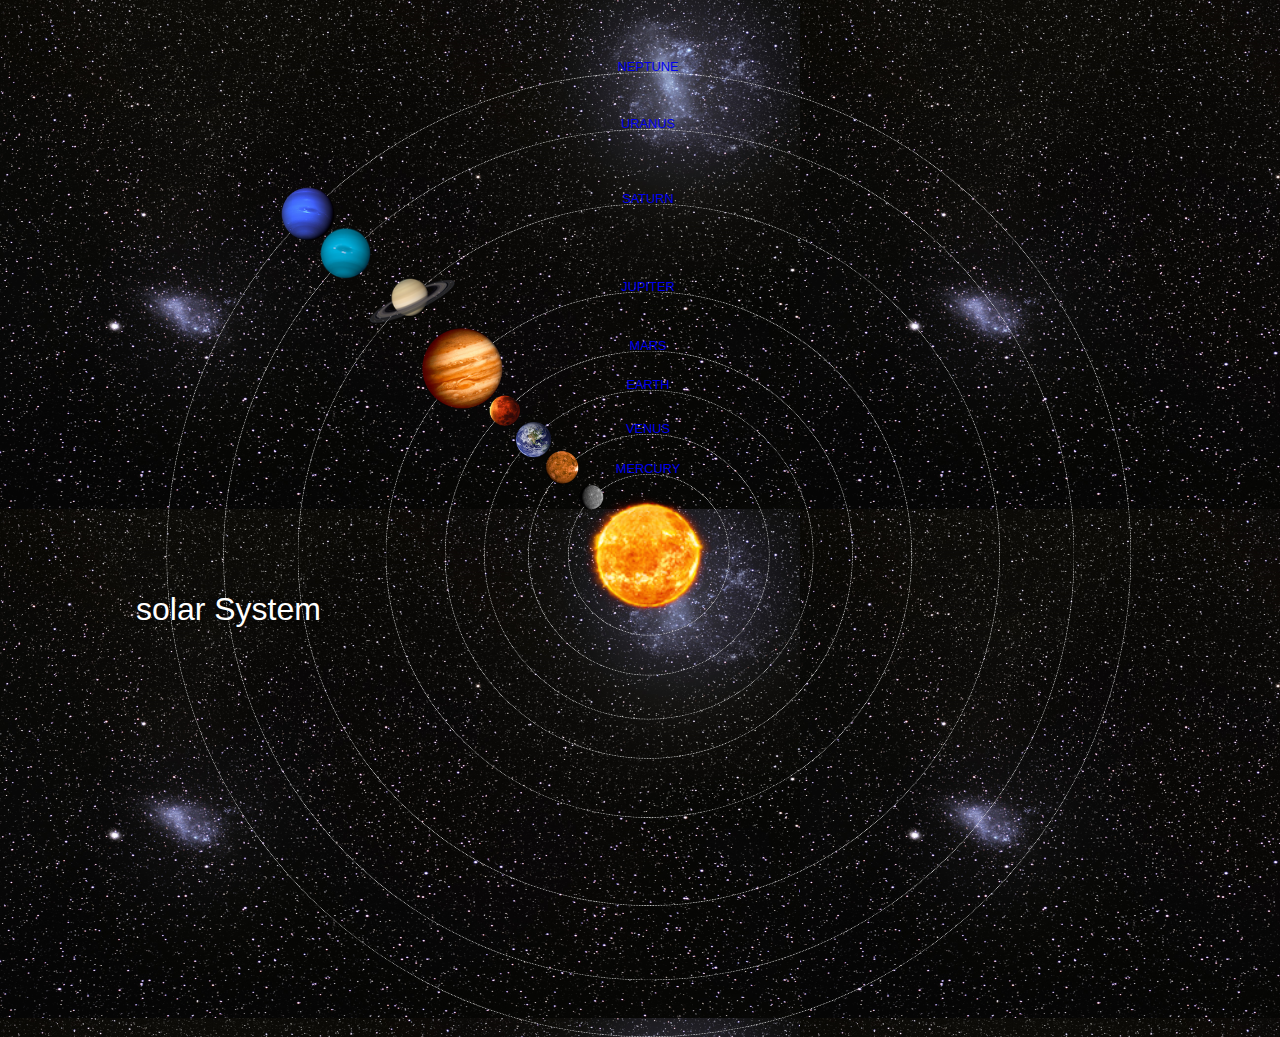
<file: index.html>
<!DOCTYPE html>
<html>
    <head>
        <title>Solar System</title>
        <link rel="stylesheet" href="style.css"/>
    </head>
    <body>
        <div id="container">
            <h1>solar System</h1>
            <a href="sun.html"><img src="images/sun.png" id="sun"/></a>
            
            <div id="neptune-orbit">
                <a href="neptune.html"><img src="images/neptune.png" id="neptune"/></a>
            </div>
            <div id="neptune-label" class="label-box">
                <a href="neptune.html">NEPTUNE</a>
            </div>
            
            <div id="uranus-orbit">
                <a href="uranus.html"><img src="images/uranus.png" id="uranus"/></a>
            </div>
            <div id="uranus-label" class="label-box">
                <a href="uranus.html">URANUS</a>
            
            </div>
             
            <div id="saturn-orbit">
                <a href="saturn.html"><img src="images/saturn.png" id="saturn"/></a>
            </div>
            <div id="saturn-label" class="label-box">
                <a href="saturn.html">SATURN</a>
            
            </div>
            
             <div id="jupiter-orbit">
                <a href="jupiter.html"><img src="images/jupiter.png" id="jupiter"/></a>
            </div>
            <div id="jupiter-label" class="label-box">
                <a href="jupiter.html">JUPITER</a>
            
            </div>
            
            
             <div id="mars-orbit">
                <a href="mars.html"><img src="images/mars.png" id="mars"/></a>
            </div>
            <div id="mars-label" class="label-box">
                <a href="mars.html">MARS</a>
            </div>
            
             <div id="earth-orbit">
                <a href="earth.html"><img src="images/earth.png" id="earth"/></a>
            </div>
            <div id="earth-label" class="label-box">
                <a href="earth.html">EARTH</a>
            </div>
            
             <div id="venus-orbit">
                <a href="venus.html"><img src="images/venus.png" id="venus"/></a>
            </div>
            <div id="venus-label" class="label-box">
                <a href="venus.html">VENUS</a>
            </div>
            
            
             <div id="mercury-orbit">
                <a href="mercury.html"><img src="images/mercury.png" id="mercury"/></a>
            </div>
            <div id="mercury-label" class="label-box">
                <a href="mercury.html">MERCURY</a>
            </div>
            
        </div>
    </body>
</html>
</file>
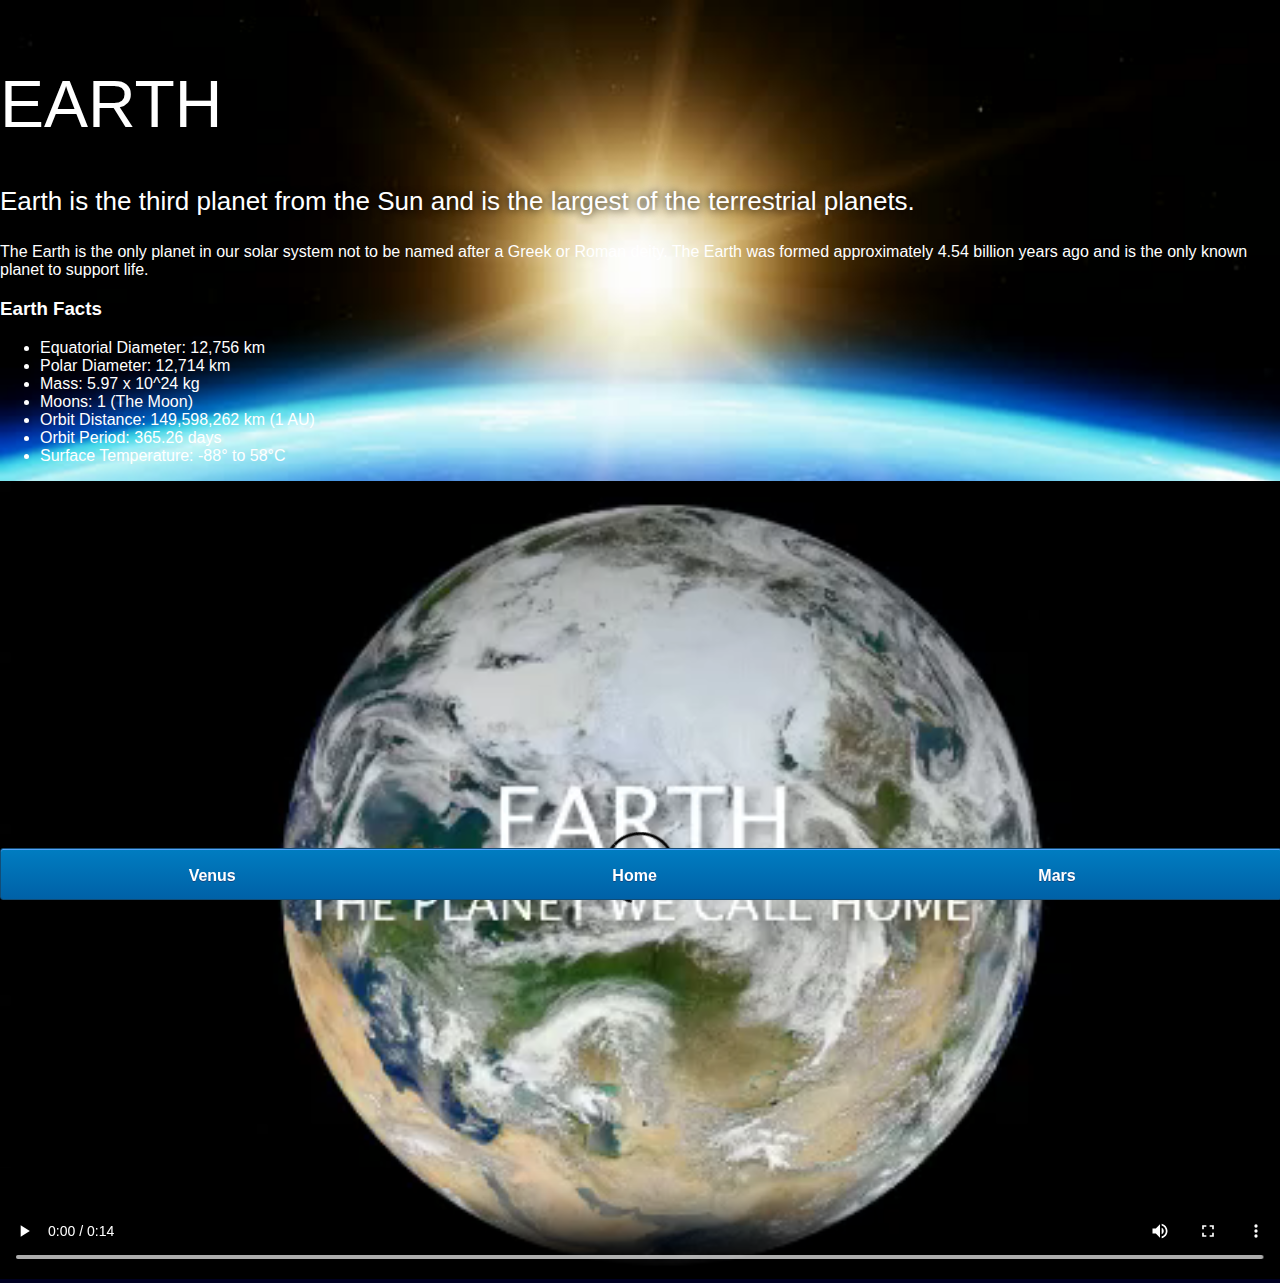
<file: earth.html>
<!DOCTYPE html>
<html>
    <head>
        <title>Solar System</title>
        <link rel="stylesheet" href="style-pages.css"/>
    </head>
    <body>
        <div id="main">
            <div id="content">
            </div>
        </div>
        <h1>Earth</h1>
                <p class="intro">
                    Earth is the third planet from the Sun and is the largest of the terrestrial planets. 
                </p>             

                <p>
                    The Earth is the only planet in our solar system not to be named after a Greek or Roman deity. The Earth was formed approximately 4.54 billion years ago and is the only known planet to support life.
                </p>

                <h3>Earth Facts</h3>
                <ul>
                    <li>Equatorial Diameter:	12,756 km</li>
                    <li>Polar Diameter:	12,714 km</li>
                    <li>Mass:	5.97 x 10^24 kg</li>
                    <li>Moons:	1 (The Moon)</li>
                    <li>Orbit Distance:	149,598,262 km (1 AU)</li>
                    <li>Orbit Period:	365.26 days</li>
                    <li>Surface Temperature:	-88&deg; to 58&deg;C</li>
                </ul>
                <video id="video" controls>
                    <source src="videos/earth-video.mp4" type="video/mp4">
                </video>
                    
                    <div id="tabs-bottom">
                <a href="venus.html">Venus</a>
                <a href="index.html">Home</a>
                <a href="mars.html">Mars</a>
        </div>
    </body>

</html>
</file>
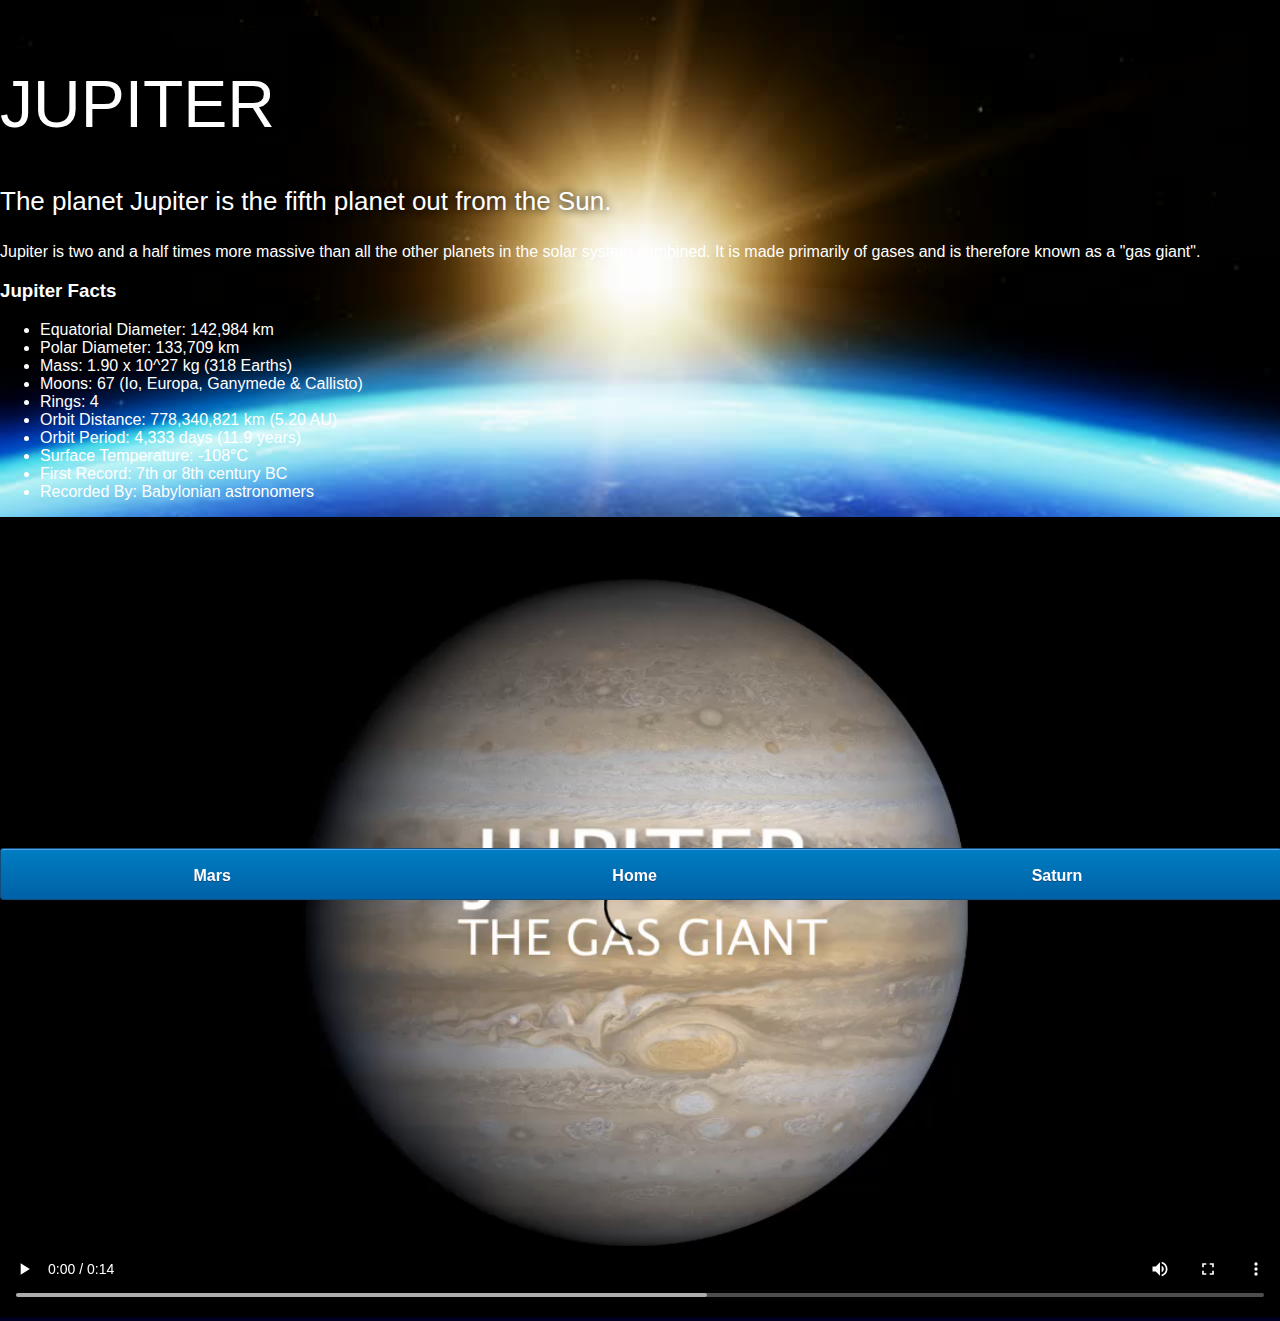
<file: jupiter.html>
<!DOCTYPE html>
<html>
    <head>
        <title>Solar System</title>
        <link rel="stylesheet" href="style-pages.css"/>
    </head>
    <body>
        <div id="main">
            <div id="content">
            </div>
        </div>
        
                <h1>Jupiter</h1>
                <p class="intro">
                    The planet Jupiter is the fifth planet out from the Sun.
                </p>             

                <p>
                    Jupiter is two and a half times more massive than all the other planets in the solar system combined. It is made primarily of gases and is therefore known as a "gas giant".
                </p>

                <h3>Jupiter Facts</h3>
                <ul>
                    <li>Equatorial Diameter:	142,984 km</li>
                    <li>Polar Diameter:	133,709 km</li>
                    <li>Mass:	1.90 x 10^27 kg (318 Earths)</li>
                    <li>Moons:	67 (Io, Europa, Ganymede & Callisto)</li>
                    <li>Rings:	4</li>
                    <li>Orbit Distance:	778,340,821 km (5.20 AU)</li>
                    <li>Orbit Period:	4,333 days (11.9 years)</li>
                    <li>Surface Temperature:	-108&deg;C</li>
                    <li>First Record:	7th or 8th century BC</li>
                    <li>Recorded By:	Babylonian astronomers</li>
                </ul>
                <video id="video" controls>
                    <source src="videos/jupiter-video.mp4" type="video/mp4">
                </video>
                    <div id="tabs-bottom">
                <a href="mars.html">Mars</a>
                <a href="index.html">Home</a>
                <a href="saturn.html">Saturn</a>
                
        </div>
    </body>
</html>
</file>
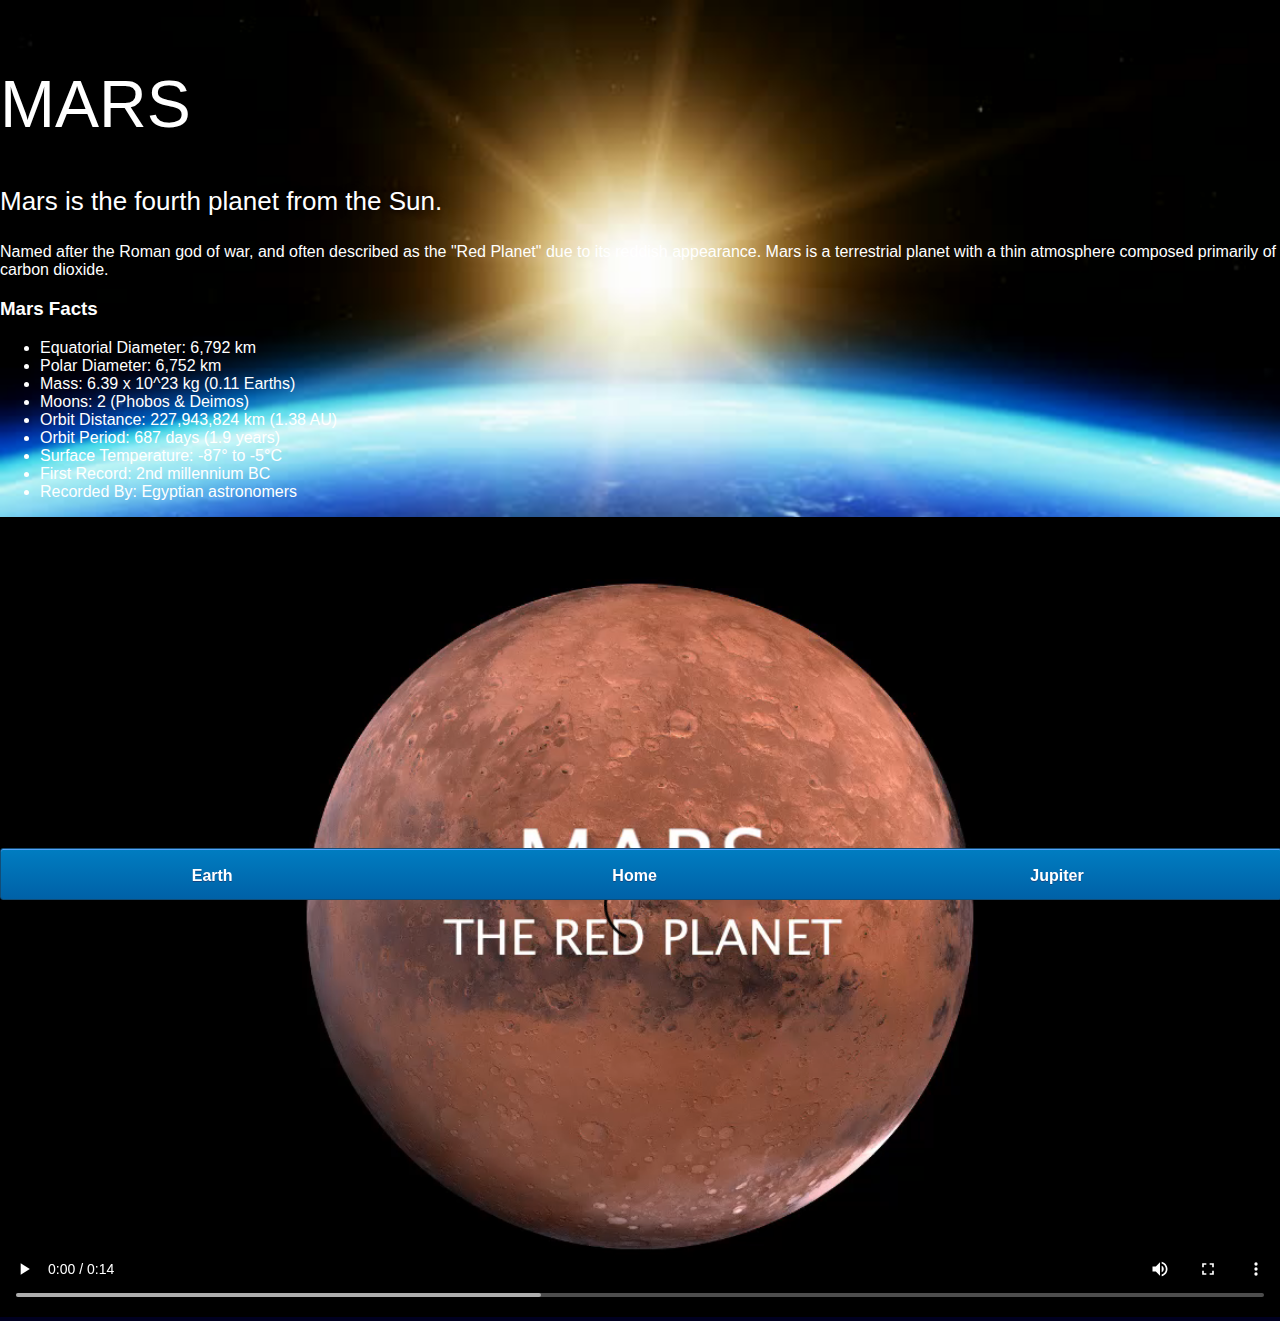
<file: mars.html>
<!DOCTYPE html>
<html>
    <head>
        <title>Solar System</title>
        <link rel="stylesheet" href="style-pages.css"/>
    </head>
    <body>
        <div id="main">
            <div id="content">
            </div>
        </div>
        
<h1>Mars</h1>
                <p class="intro">
                    Mars is the fourth planet from the Sun.  
                </p>             

                <p>
                    Named after the Roman god of war, and often described as the "Red Planet" due to its reddish appearance. Mars is a terrestrial planet with a thin atmosphere composed primarily of carbon dioxide.
                </p>

                <h3>Mars Facts</h3>
                <ul>
                    <li>Equatorial Diameter:	6,792 km</li>
                    <li>Polar Diameter:	6,752 km</li>
                    <li>Mass:	6.39 x 10^23 kg (0.11 Earths)</li>
                    <li>Moons:	2 (Phobos & Deimos)</li>
                    <li>Orbit Distance:	227,943,824 km (1.38 AU)</li>
                    <li>Orbit Period:	687 days (1.9 years)</li>
                    <li>Surface Temperature:	-87&deg; to -5&deg;C</li>
                    <li>First Record:	2nd millennium BC</li>
                    <li>Recorded By:	Egyptian astronomers</li>
                </ul>
                <video id="video" controls>
                    <source src="videos/mars-video.mp4" type="video/mp4">
                </video>


                    <div id="tabs-bottom">
                <a href="earth.html">Earth</a>
                <a href="index.html">Home</a>
                <a href="jupiter.html">Jupiter</a>
        
        
        </div>
    </body>
</html>
</file>
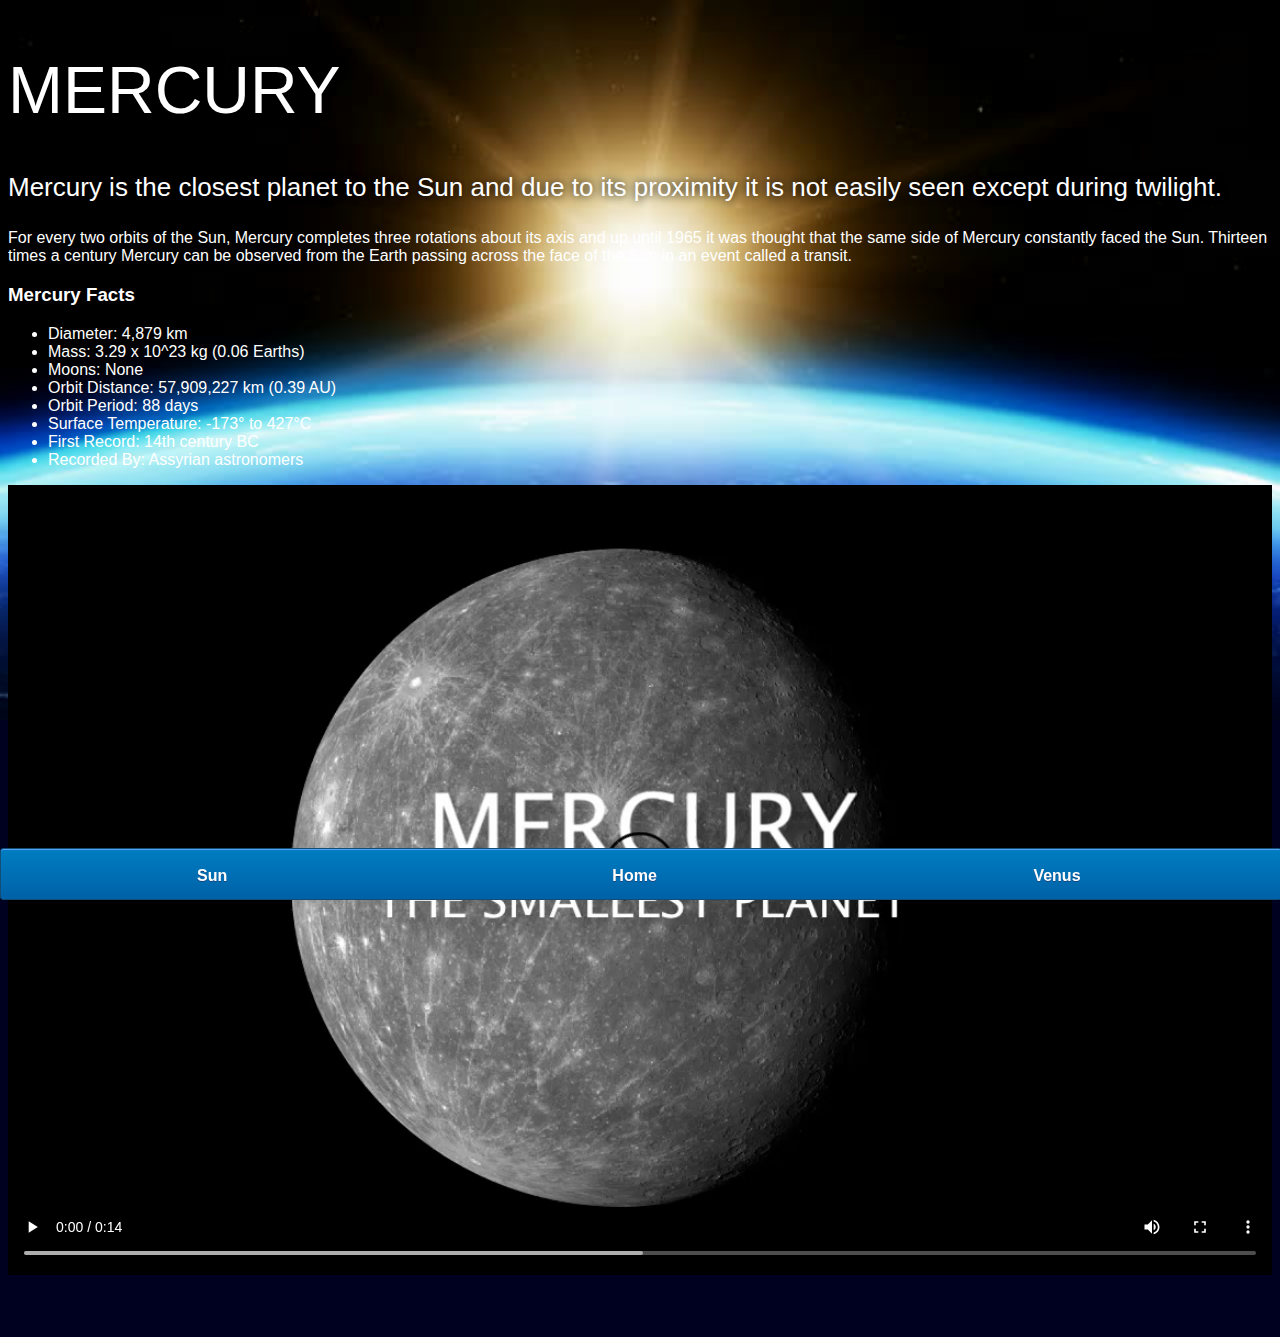
<file: mercury.html>
<!DOCTYPE html>
<html>
    <head>
        <title>Solar System</title>
        <link rel="stylesheet" href="style-pages.css"/>
    </head>
    <body>
        <div id="main">
            <div id="content">
                <h1>Mercury</h1>
                <p class="intro">
                    Mercury is the closest planet to the Sun and due to its proximity it is not easily seen except during twilight. 
                </p>             

                <p>
                    For every two orbits of the Sun, Mercury completes three rotations about its axis and up until 1965 it was thought that the same side of Mercury constantly faced the Sun. Thirteen times a century Mercury can be observed from the Earth passing across the face of the Sun in an event called a transit.
                </p>

                <h3>Mercury Facts</h3>
                <ul>
                    <li>Diameter:	4,879 km</li>
                    <li>Mass:	3.29 x 10^23 kg (0.06 Earths)</li>
                    <li>Moons:	None</li>
                    <li>Orbit Distance:	57,909,227 km (0.39 AU)</li>
                    <li>Orbit Period:	88 days</li>
                    <li>Surface Temperature:	-173&deg; to 427&deg;C</li>
                    <li>First Record:	14th century BC</li>
                    <li>Recorded By:	Assyrian astronomers</li>
                </ul>
                <video id="video" controls>
                    <source src="videos/mercury-video.mp4" type="video/mp4">
                </video>
                                <div id="tabs-bottom">
                                <a href="sun.html">Sun</a>
                                <a href="index.html">Home</a>
                                <a href="venus.html">Venus</a>
                        </div>
                    </div>
                </div>
             </body>
        </html>
</file>
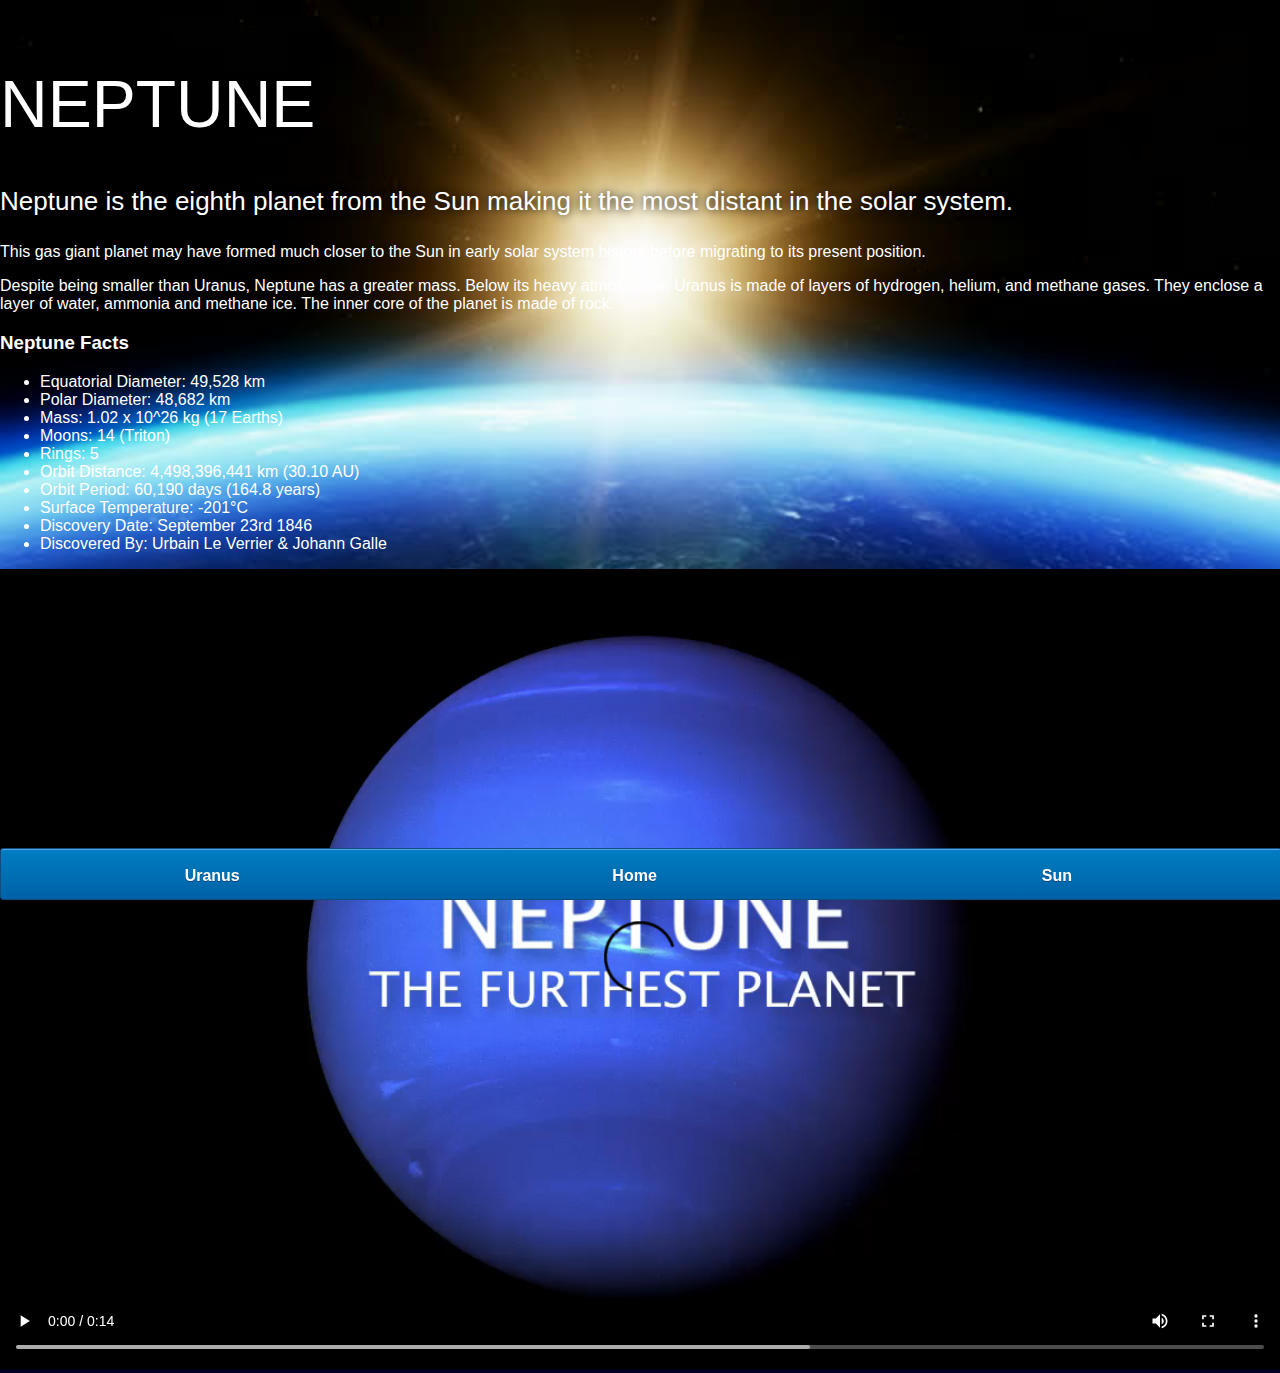
<file: neptune.html>
<!DOCTYPE html>
<html>
    <head>
        <title>Solar System</title>
        <link rel="stylesheet" href="style-pages.css"/>
    </head>
    <body>
        <div id="main">
            <div id="content">
            </div>
        </div>
        <h1>Neptune</h1>
                <p class="intro">
                    Neptune is the eighth planet from the Sun making it the most distant in the solar system. 
                </p>             
                <p>
                    This gas giant planet may have formed much closer to the Sun in early solar system history before migrating to its present position.</p>

                <p>Despite being smaller than Uranus, Neptune has a greater mass. Below its heavy atmosphere, Uranus is made of layers of hydrogen, helium, and methane gases. They enclose a layer of water, ammonia and methane ice. The inner core of the planet is made of rock.</p>

                <h3>Neptune Facts</h3>
                <ul>
                    <li>Equatorial Diameter:	49,528 km</li>
                    <li>Polar Diameter:	48,682 km</li>
                    <li>Mass:	1.02 x 10^26 kg (17 Earths)</li>
                    <li>Moons:	14 (Triton)</li>
                    <li>Rings:	5</li>
                    <li>Orbit Distance:	4,498,396,441 km (30.10 AU)</li>
                    <li>Orbit Period:	60,190 days (164.8 years)</li>
                    <li>Surface Temperature:	-201&deg;C</li>
                    <li>Discovery Date:	September 23rd 1846</li>
                    <li>Discovered By:	Urbain Le Verrier & Johann Galle</li>
                </ul>

                <video id="video" controls>
                    <source src="videos/neptune-video.mp4" type="video/mp4">
                </video>

                <div id="tabs-bottom">
            <a href="uranus.html">Uranus</a>
            <a href="index.html">Home</a>
            <a href="sun.html">Sun</a>
        </div>
    </body>
</html>
</file>
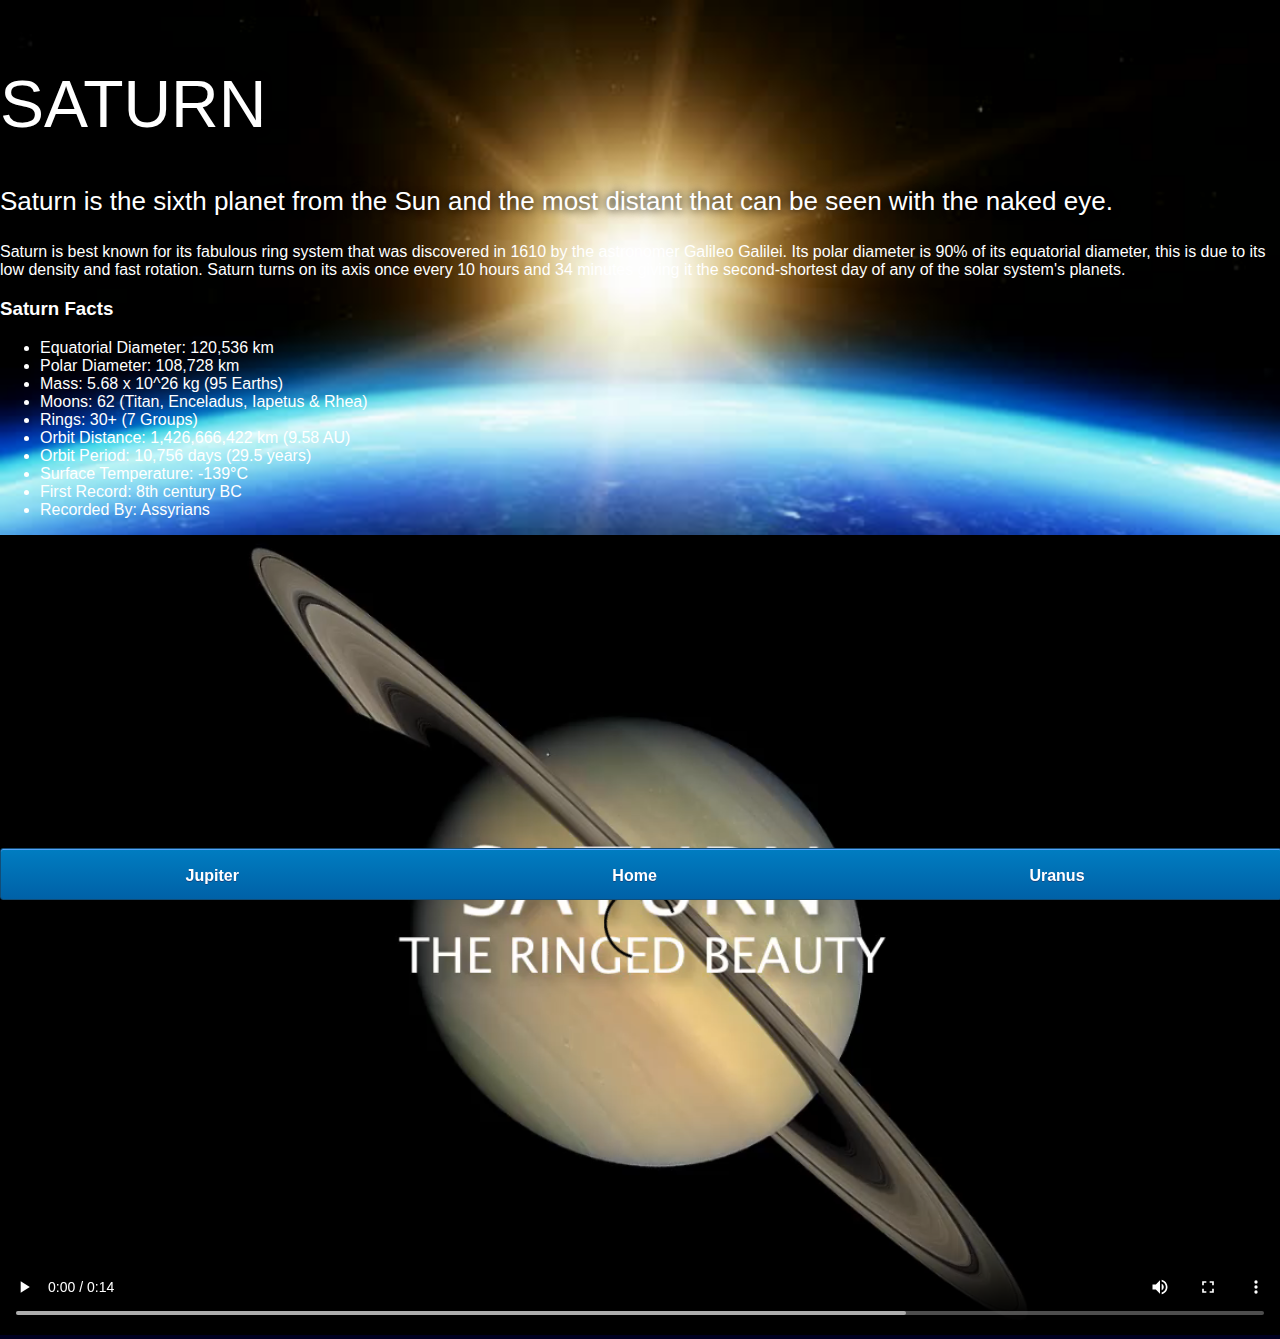
<file: saturn.html>
<!DOCTYPE html>
<html>
    <head>
        <title>Solar System</title>
        <link rel="stylesheet" href="style-pages.css"/>
    </head>
    <body>
        <div id="main">
            <div id="content">
            </div>
        </div>
        <h1>Saturn</h1>
                <p class="intro">
                    Saturn is the sixth planet from the Sun and the most distant that can be seen with the naked eye.
                </p>             

                <p>
                    Saturn is best known for its fabulous ring system that was discovered in 1610 by the astronomer Galileo Galilei. Its polar diameter is 90% of its equatorial diameter, this is due to its low density and fast rotation. Saturn turns on its axis once every 10 hours and 34 minutes giving it the second-shortest day of any of the solar system's planets.
                </p>

                <h3>Saturn Facts</h3>
                <ul>
                    <li>Equatorial Diameter:	120,536 km</li>
                    <li>Polar Diameter:	108,728 km</li>
                    <li>Mass:	5.68 x 10^26 kg (95 Earths)</li>
                    <li>Moons:	62 (Titan, Enceladus, Iapetus & Rhea)</li>
                    <li>Rings:	30+ (7 Groups)</li>
                    <li>Orbit Distance:	1,426,666,422 km (9.58 AU)</li>
                    <li>Orbit Period:	10,756 days (29.5 years)</li>
                    <li>Surface Temperature:	-139&deg;C</li>
                    <li>First Record:	8th century BC</li>
                    <li>Recorded By:	Assyrians</li>
                </ul>
                <video id="video" controls>
                    <source src="videos/saturn-video.mp4" type="video/mp4">
                </video>

                    <div id="tabs-bottom">
                <a href="jupiter.html">Jupiter</a>
                <a href="index.html">Home</a>
                <a href="uranus.html">Uranus</a>
        
        </div>
        </body>
    </html>
</file>
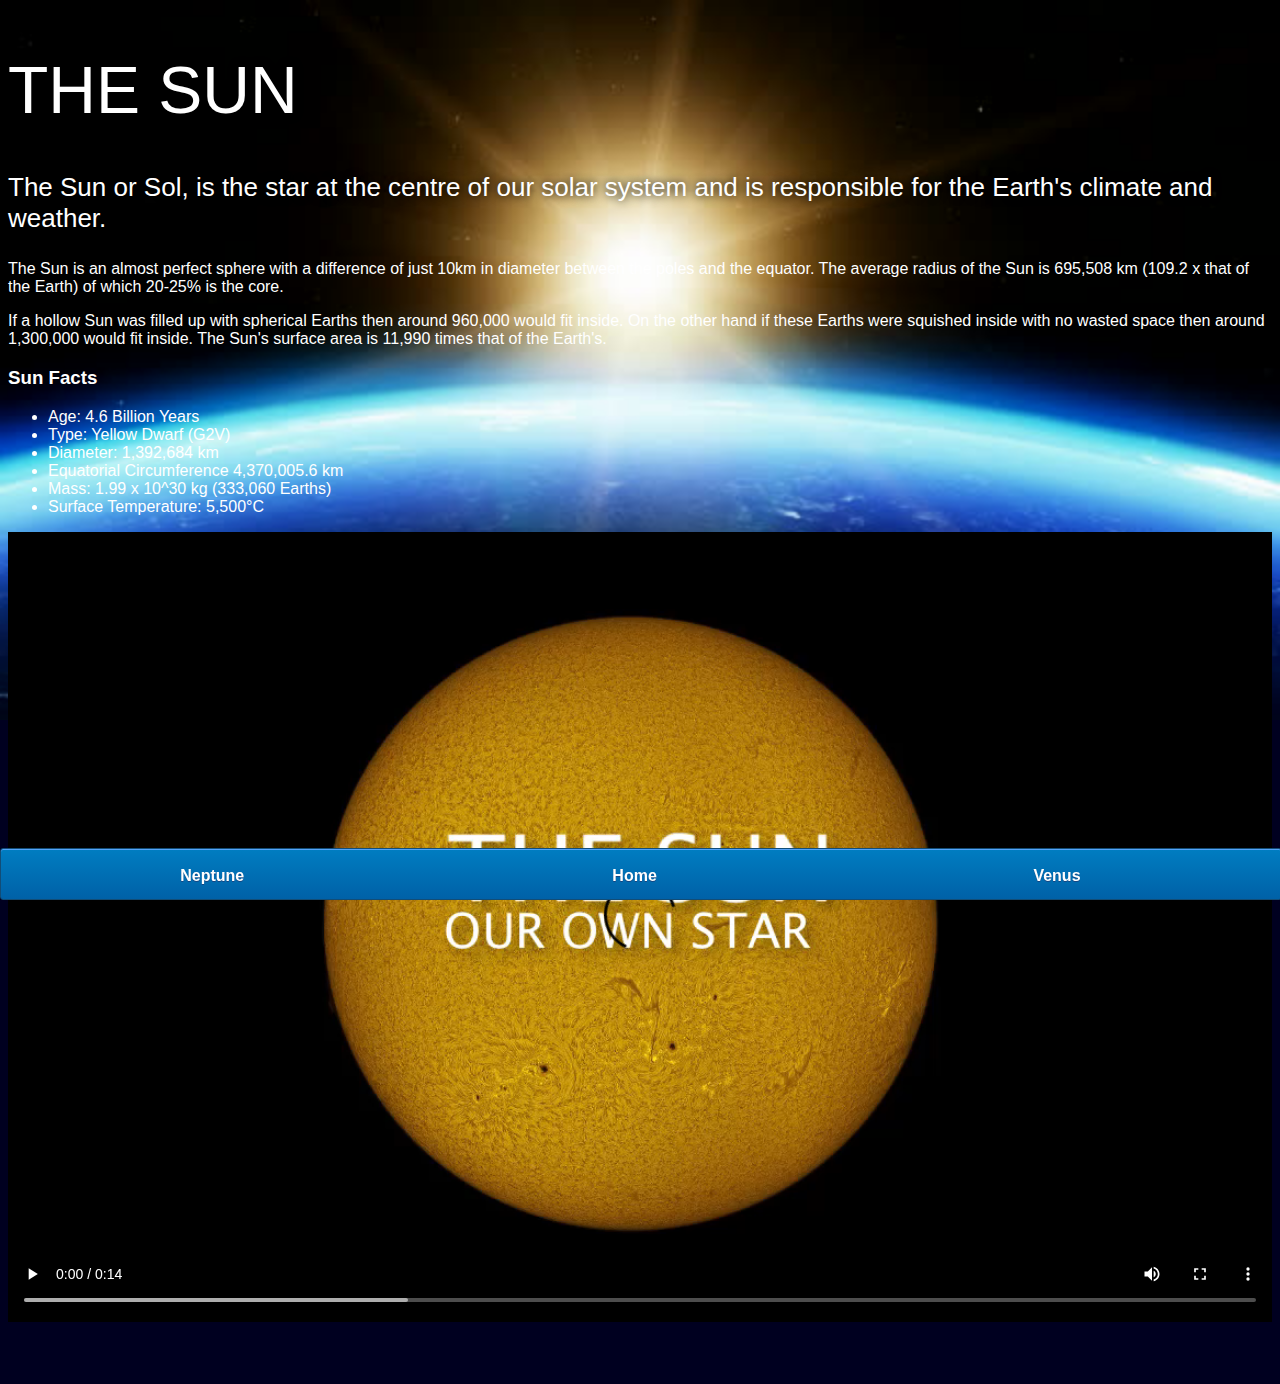
<file: sun.html>
<!DOCTYPE html>
<html>
    <head>
        <title>Solar System</title>
        <link rel="stylesheet" href="style-pages.css"/>
    
    </head>
        <body>
            <div id="main">
                <div id="content">
                
                <h1>The Sun</h1>
                <p class="intro">
                    The Sun or Sol, is the star at the centre of our solar system and is responsible for the Earth's climate and weather. 
                </p>             

                <p>
                    The Sun is an almost perfect sphere with a difference of just 10km in diameter between the poles and the equator. The average radius of the Sun is 695,508 km (109.2 x that of the Earth) of which 20-25% is the core.
                </p>
                <p>
                    If a hollow Sun was filled up with spherical Earths then around 960,000 would fit inside. On the other hand if these Earths were squished inside with no wasted space then around 1,300,000 would fit inside. The Sun's surface area is 11,990 times that of the Earth's.
                </p>

                <h3>Sun Facts</h3>
                <ul>
                    <li>Age:	4.6 Billion Years</li>
                    <li>Type:	Yellow Dwarf (G2V)</li>
                    <li>Diameter:	1,392,684 km</li>
                    <li>Equatorial Circumference	4,370,005.6 km</li>
                    <li>Mass:	1.99 x 10^30 kg (333,060 Earths)</li>
                    <li>Surface Temperature:	5,500°C</li>
                </ul>
                    <video id="video" controls>
                        <source src="videos/sun-video.mp4" type="video/mp4">
                    </video>
                </div>
                <div id="tabs-bottom">
                    <a href="neptune.html">Neptune</a>
                    <a href="index.html">Home</a>
                    <a href="venus.html">Venus</a>
                </div>
            </div>
    
        </body>
</html>
</file>
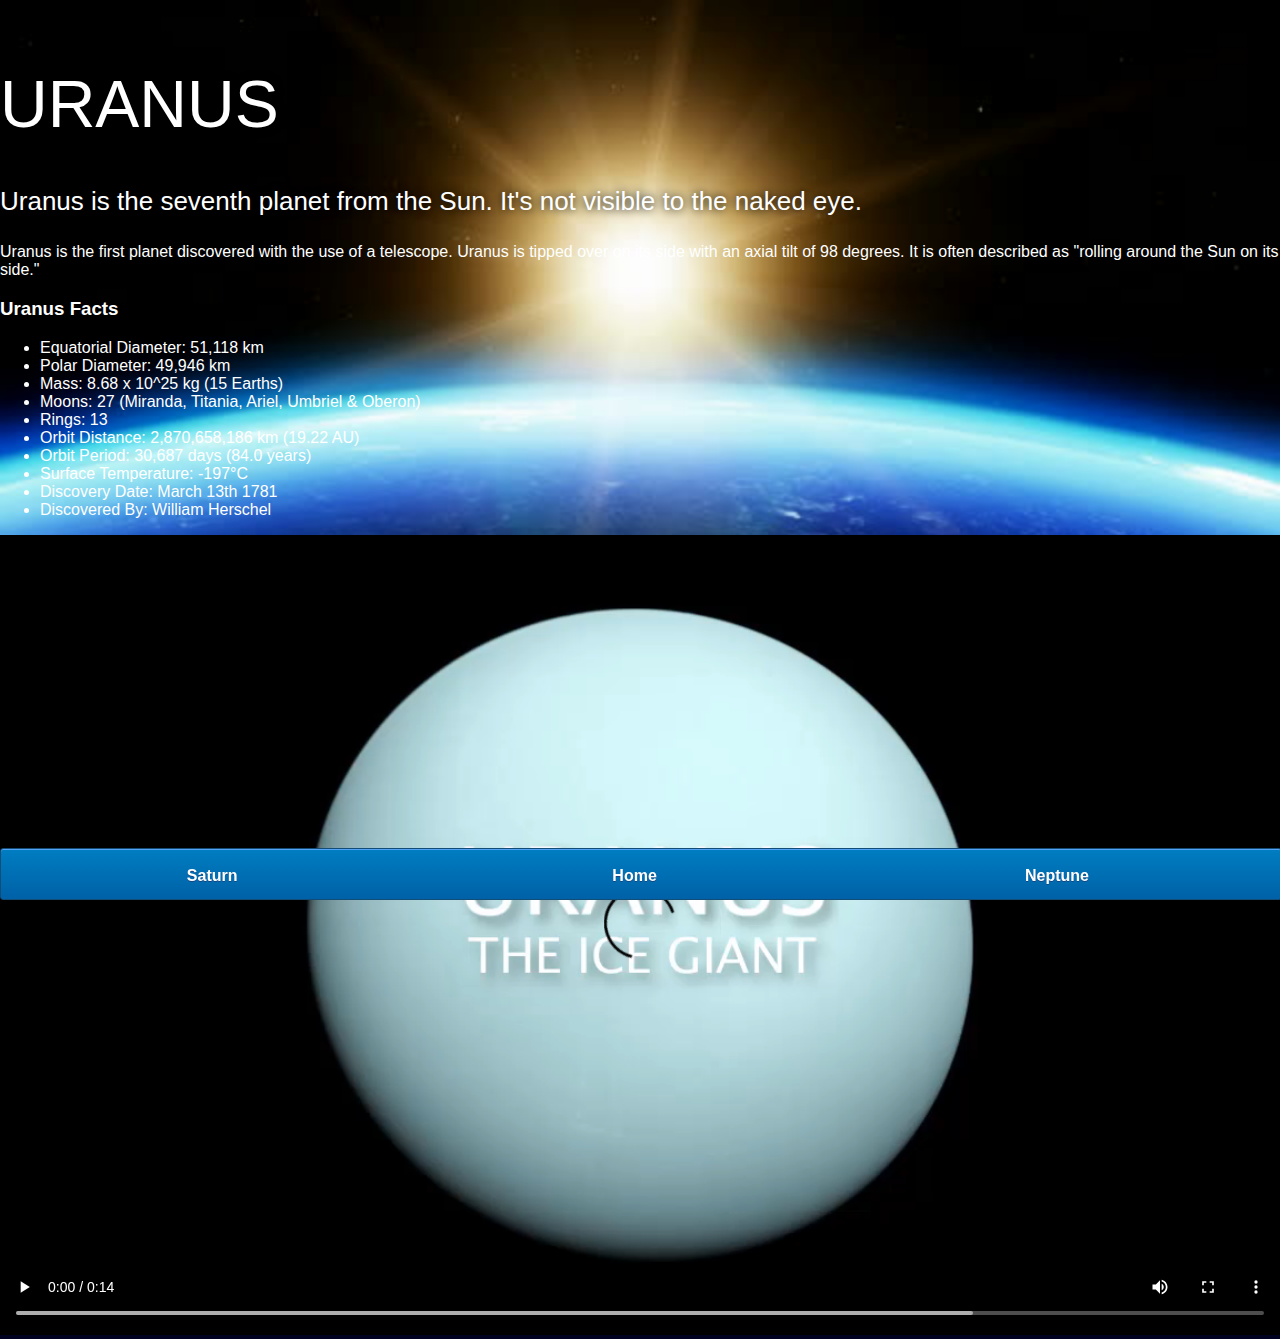
<file: uranus.html>
<!DOCTYPE html>
<html>
    <head>
        <title>Solar System</title>
        <link rel="stylesheet" href="style-pages.css"/>
    </head>
    <body>
        <div id="main">
            <div id="content">
            </div>
        </div>
        
        <h1>Uranus</h1>
                <p class="intro">
                    Uranus is the seventh planet from the Sun. It's not visible to the naked eye.
                </p>             

                <p>
                    Uranus is the first planet discovered with the use of a telescope. Uranus is tipped over on its side with an axial tilt of 98 degrees. It is often described as "rolling around the Sun on its side."
                </p>

                <h3>Uranus Facts</h3>
                <ul>
                    <li>Equatorial Diameter:	51,118 km</li>
                    <li>Polar Diameter:	49,946 km</li>
                    <li>Mass:	8.68 x 10^25 kg (15 Earths)</li>
                    <li>Moons:	27 (Miranda, Titania, Ariel, Umbriel & Oberon)</li>
                    <li>Rings:	13</li>
                    <li>Orbit Distance:	2,870,658,186 km (19.22 AU)</li>
                    <li>Orbit Period:	30,687 days (84.0 years)</li>
                    <li>Surface Temperature:	-197&deg;C</li>
                    <li>Discovery Date:	March 13th 1781</li>
                    <li>Discovered By:	William Herschel</li>
                </ul>
                <video id="video" controls>
                    <source src="videos/uranus-video.mp4" type="video/mp4">
                </video>
                    
                <div id="tabs-bottom">
            <a href="saturn.html">Saturn</a>
            <a href="index.html">Home</a>
            <a href="neptune.html">Neptune</a>
        </div>
    </body>
</html>
</file>
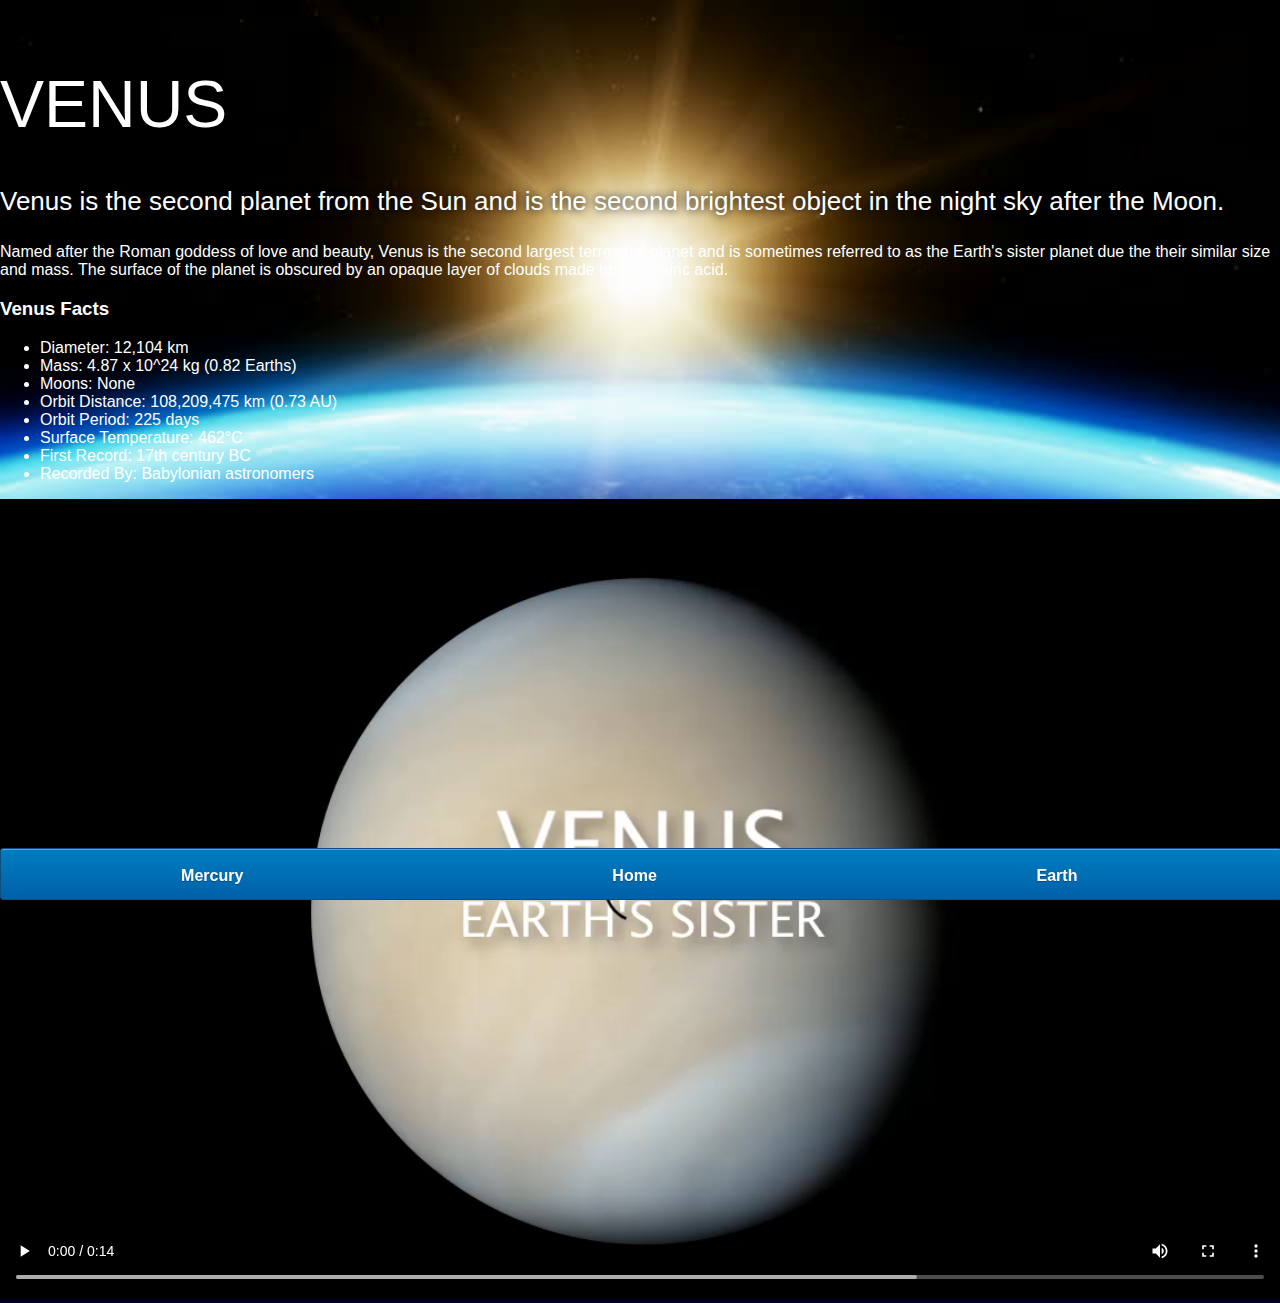
<file: venus.html>
<!DOCTYPE html>
<html>
    <head>
        <title>Solar System</title>
        <link rel="stylesheet" href="style-pages.css"/>
    </head>
    <body>
        <div id="main">
            <div id="content">
            </div>
        </div>
        
                <h1>Venus</h1>
                <p class="intro">
                    Venus is the second planet from the Sun and is the second brightest object in the night sky after the Moon. 
                </p>             

                <p>
                    Named after the Roman goddess of love and beauty, Venus is the second largest terrestrial planet and is sometimes referred to as the Earth's sister planet due the their similar size and mass. The surface of the planet is obscured by an opaque layer of clouds made up of sulfuric acid.
                </p>

                <h3>Venus Facts</h3>
                <ul>
                    <li>Diameter:	12,104 km</li>
                    <li>Mass:	4.87 x 10^24 kg (0.82 Earths)</li>
                    <li>Moons:	None</li>
                    <li>Orbit Distance:	108,209,475 km (0.73 AU)</li>
                    <li>Orbit Period:	225 days</li>
                    <li>Surface Temperature:	462&deg;C</li>
                    <li>First Record:	17th century BC</li>
                    <li>Recorded By:	Babylonian astronomers</li>
                </ul>
                <video id="video" controls>
                    <source src="videos/venus-video.mp4" type="video/mp4">
                </video>

                <div id="tabs-bottom">
            <a href="mercury.html">Mercury</a>
            <a href="index.html">Home</a>
            <a href="earth.html">Earth</a>
        
        </div>
    </body>
</html>
</file>
<file: style.css>
body{
    width: 100%;
    height: 100%;
    background: url('images/space.png');
    overflow: hidden;
}

h1{
    font-family: sans-serif;
    font-weight: 100;
    font-size: 40px;
    text-shadow: 0 0 10px #000000;
    color: white;
}

/*=================== SUN =============*/

#sun{
    position: absolute;
    z-index: 1000;
    width: 160px;
    bottom: 10px;
    left: 50%;
    margin-left: -80px;
    
}

/*=================== NEPTUNE =============*/

#neptune{
    width: 66px;
    height: 66px;
    margin: 143px;
    z-index: 1000;
    animation: spin-right 8s linear infinite;
    -webkit-animation:spin-right 8s linear infinite;
}

#neptune-orbit{
    position: absolute;
    width: 1204px;
    height: 1204px;
    bottom: -512px;
    left: 50%;
    margin-left: -602px;
    border: 1px dotted white;
    border-radius: 50%;
    animation: spin-left: 14s linear infinite;
    -webkit-animation: spin-left 14s linear infinite;
}


#neptune-label{
    bottom: 692px;
}

/*=================== PLEASE REMOVE =============*/

#container{
    transform: scale(0.8, 0.8) translate(0,700px);  
}


/*=================== LABEL BOX =============*/

.label-box{
    position: absolute;
    width: 150px;
    left: 50%;
    margin-left: -75px;
    text-align: center;
    color: white;
    font-weight: 100;
    font-family: sans-serif;
    
}
.label-box a{
    text-decoration: none;
    padding: 0;
    margin: 0;
}

.label-box a:visited{
   color:  white;
}

/*=================== ANIMATION =============*/

@keyframes spin-left{
    100%{
        transform: rotate(-360deg);
        -webkit-transform: rotate(-360deg)
    }
}

@keyframes spin-right{
    100%{
        transform: rotate(360deg);
        -webkit-transform: rotate(360deg);
    }
}


/*=================== URANUS =============*/

#uranus{
    width: 66px;
    height: 66px;
    margin: 120px;
    z-index: 1000;
    animation: spin-right 8s linear infinite;
    -webkit-animation:spin-right 8s linear infinite;
}

#uranus-orbit{
    position: absolute;
    width: 1062px;
    height: 1062px;
    bottom: -441px;
    left: 50%;
    margin-left: -531px;
    border: 1px dotted white;
    border-radius: 50%;
    animation: spin-left: 15s linear infinite;
    -webkit-animation: spin-left 15s linear infinite;
}


#uranus-label{
    bottom: 620px;
}

/*=================== SATURN =============*/

#saturn{
    width: 110px;
    margin: 85px;
    z-index: 1000;
    animation: spin-right 13s linear infinite;
    -webkit-animation:spin-right 13s linear infinite;
}

#saturn-orbit{
    position: absolute;
    width: 876px;
    height: 876px;
    bottom: -348px;
    left: 50%;
    margin-left: -438px;
    border: 1px dotted white;
    border-radius: 50%;
    animation: spin-left: 13s linear infinite;
    -webkit-animation: spin-left 13s linear infinite;
}


#saturn-label{
    bottom: 527px;
}
/*=================== JUPITER =============*/

#jupiter{
    width: 100px;
    height: 100px;
    margin: 45px;
    z-index: 1000;
    animation: spin-right 10s linear infinite;
    -webkit-animation:spin-right 10s linear infinite;
}

#jupiter-orbit{
    position: absolute;
    width: 656px;
    height: 656px;
    bottom: -238px;
    left: 50%;
    margin-left: -328px;
    border: 1px dotted white;
    border-radius: 50%;
    animation: spin-left: 10s linear infinite;
    -webkit-animation: spin-left 10s linear infinite;
}


#jupiter-label{
    bottom: 417px;
}

/*==================== MARS ====================*/

#mars {
    width: 38px;
    height: 38px;
    margin: 55px;
    z-index: 1000;
    animation: spin-right 3s linear infinite;
    -webkit-animation: spin-right 3s linear infinite;
}

#mars-orbit {
    position: absolute;
    width: 508px;
    height: 508px;
    bottom: -164px;
    left: 50%;
    margin-left: -254px;
    border: 1px dotted white;
    border-radius: 50%;
    animation: spin-left 4s linear infinite;
    -webkit-animation: spin-left 4s linear infinite;
}

#mars-label{
    bottom: 343px;
}

/*==================== EARTH ====================*/

#earth {
    width: 50px;
    height: 50px;
    margin: 36px;
    z-index: 1000;
    animation: spin-right 3s linear infinite;
    -webkit-animation: spin-right 3s linear infinite;
}

#earth-orbit {
    position: absolute;
    width: 410px;
    height: 410px;
    bottom: -115px;
    left: 50%;
    margin-left: -205px;
    border: 1px dotted white;
    border-radius: 50%;
    animation: spin-left 5s linear infinite;
    -webkit-animation: spin-left 5s linear infinite;
}

#earth-label{
    bottom: 294px;
}

/*==================== VENUS ====================*/

#venus {
    width: 50px;
    height: 50px;
    margin: 16px;
    z-index: 1000;
}

#venus-orbit {
    position: absolute;
    width: 300px;
    height: 300px;
    bottom: -60px;
    left: 50%;
    margin-left: -150px;
    border: 1px dotted white;
    border-radius: 50%;
    animation: spin-left 4s linear infinite;
    -webkit-animation: spin-left 4s linear infinite;
}

#venus-label{
    bottom: 239px;
}

/*==================== MERCURY ====================*/

#mercury {
    width: 40px;
    height: 40px;
    margin: 8px;
    z-index: 1000;
}


#mercury-orbit {
    position: absolute;
    z-index: 1;
    width: 200px;
    height: 200px;
    bottom: -10px;
    left: 50%;
    margin-left: -100px;
    border: 1px dotted white;
    border-radius: 50%;
    animation: spin-left 2s linear infinite;
    -webkit-animation: spin-left 2s linear infinite;
}

#mercury-label{
    bottom: 189px;
}
</file>
<file: style-pages.css>
body{
    margin: 0;
    padding: 0;
    width: 100%;
    background-color: #000020;
    font-family: sans-serif;
    background-image: url(images/earth-sunrise.jpg);
    background-repeat: no-repeat;
    background-size: 100%;
    color: #ffffff;
    
}

h1{
  font-weight: 100;
    font-size: 66px;
    text-shadow: 0 0 10px #000000;
    text-transform: uppercase;
}

p.intro{
    font-size:26px;
    font-weight: 200;
    text-shadow: 0 0 10px #000000; 
}

#content{
    margin-bottom: 50px;
    padding: 8px;
}

video{
   width: 100%; 
}

/*======================= BOTTOM TABS===================*/

#tabs-bottom{
    position: fixed;
    bottom: 0;
    left: 0;
    z-index: 500;
    display: inline-block;
    width: 100%;
    height: 50px;
    
    box-shadow: inset 0px 1px 0px 0px #54a3f7;
    background: linear-gradient(#007dc1, #0061a7);
    border-radius: 3px;
    border: 1px solid #124d77;
}

#tabs-bottom a{
    float: left;
    display: block;
    width: 33%;
    height: 35px;
    font-weight: 700;
    color: white;
    text-align: center;
    text-decoration: none;
    text-shadow: 0px 1px 0px #154682;
    padding-top: 18px;
    
}
</file>
